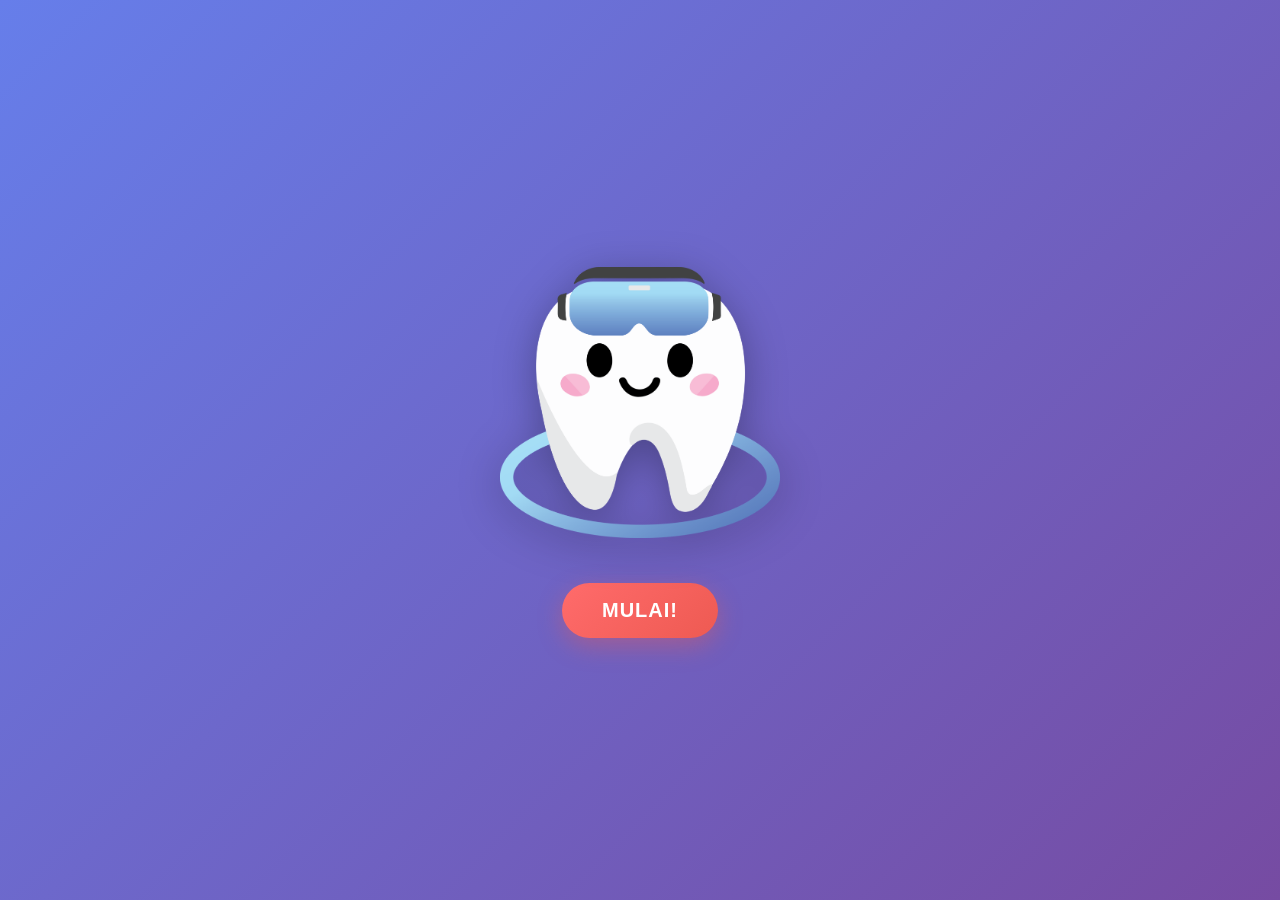
<file: index.html>
<!DOCTYPE html>
<html lang="id">
<head>
  <meta charset="utf-8" />
  <meta name="viewport" content="width=device-width,initial-scale=1" />
  <title>kARies - AR Edukasi Gigi</title>
  <link rel="stylesheet" href="./ui.css">
</head>
<body>
  <!-- XR Button (center top) - SEMULA HIDDEN -->
  <button id="xrBtn" class="xr-btn hidden">Enter AR</button>

  <!-- AR canvas -->
  <canvas id="canvas"></canvas>

  <!-- UI overlay -->
  <div id="ui">
    <!-- NEW: Splash Screen -->
    <div id="splashScreen">
      <img src="logoar.png" alt="kARies Logo" id="splashLogo">
      <button id="startBtn" class="start-btn">Mulai!</button>
    </div>

    <div id="bars">
      <div class="status-bar clean">
        <img src="icons/water.png" class="status-icon" alt="Kebersihan">
        <span class="status-label">Kebersihan</span>
        <div class="bar-fill"><div id="cleanFill" class="bar-inner" style="width:100%"></div></div>
      </div>

      <div class="status-bar health">
        <img src="icons/heart.png" class="status-icon" alt="Kesehatan">
        <span class="status-label">Kesehatan</span>
        <div class="bar-fill"><div id="healthFill" class="bar-inner" style="width:100%"></div></div>
      </div>
    </div>

    <!-- Tooth Status -->
    <div id="toothStatus">
      <img src="odontogram/odontogram_hilang.png" id="toothStatusIcon" alt="Status Gigi">
      <div id="toothStatusText">Gigi tidak ada</div>
    </div>

    <div id="infoText">Tekan Enter AR. Lalu arahkan kamera ke lantai hingga muncul lingkaran hijau dan tekan lingkaran untuk memunculkan gigi!</div>

    <div id="buttons">
      <button class="action-btn brush" data-action="brush">
        <img src="icons/sikat.png" alt="Gosok Gigi">
        <span>Gosok Gigi</span>
      </button>

      <button class="action-btn healthy" data-action="healthy">
        <img src="icons/wortel.png" alt="Makanan Sehat">
        <span>Makanan Sehat</span>
      </button>

      <button class="action-btn sweet" data-action="sweet">
        <img src="icons/permen.png" alt="Makanan Manis">
        <span>Makanan Manis</span>
      </button>
    </div>

      <!-- Modal Odontogram (pop-up) -->
    <div id="odontModal" class="modal" role="dialog" aria-modal="true" aria-hidden="true">
    
    <!-- BACKDROP WAJIB ADA -->
    <div id="odontBackdrop" class="modal-backdrop"></div>

    <!-- Konten modal -->
    <div class="modal-content" role="document">

      <button class="modal-close" id="modalClose" aria-label="Tutup">&times;</button>

      <h2 id="odontModalTitle" class="modal-title">Odontogram</h2>

      <!-- Gambar besar -->
      <img id="odontModalImg" src="odontogram/odontogram_hilang.png" alt="Odontogram besar">

      <!-- Teks gambar -->
      <div id="odontModalText" class="modal-text">Odontogram: Gigi hilang</div>

      <!-- Galeri thumbnail -->
      <div id="odontThumbs" class="odont-thumbs">
        <!-- thumbnail tetap sama -->
        <img src="odontogram/odontogram_normal.png" class="odont-thumb" data-label="Odontogram: Gigi sehat" data-src="odontogram/odontogram_normal.png">
        <img src="odontogram/odontogram_karang.png" class="odont-thumb" data-label="Odontogram: Gigi karang" data-src="odontogram/odontogram_karang.png">
        <img src="odontogram/odontogram_karies.png" class="odont-thumb" data-label="Odontogram: Gigi karies" data-src="odontogram/odontogram_karies.png">
        <img src="odontogram/odontogram_hilang.png" class="odont-thumb" data-label="Odontogram: Gigi tidak ada" data-src="odontogram/odontogram_hilang.png">
      </div>

    </div>
</div>



    <!-- Scale Buttons -->
    <div id="scaleButtons">
      <button id="scaleUpBtn" class="scale-btn">Perbesar</button>
      <button id="scaleDownBtn" class="scale-btn">Perkecil</button>
    </div>

    <!-- Extra buttons -->
    <div id="extraButtons">
      <button id="resetBtn" class="extra-btn">Reset</button>
      <button id="exitBtn" class="extra-btn">Exit AR</button>
    </div>
  </div>

  <!-- UI logic first -->
  <script src="./ui.js"></script>

  <!-- AR logic (module) -->
  <script type="module" src="./index.js"></script>
</body>
</html>
</file>
<file: ui.css>
/* ui.css - cleaned (with reset/exit buttons moved to top center) */
body {
  margin: 0;
  overflow: hidden;
  font-family: "Poppins", sans-serif;
  background: #000;
}

/* canvas full */
canvas { 
  display:block; 
  width:100vw; 
  height:100vh; 
  position: absolute; 
}

/* UI Overlay */
#ui {
  position: absolute;
  top: 0;
  left: 0;
  width: 100%;
  height: 100%;
  display: flex;
  flex-direction: column;
  justify-content: flex-end;
  align-items: center;
  pointer-events: none;
}

/* NEW: Splash Screen */
#splashScreen {
  position: absolute;
  top: 0;
  left: 0;
  width: 100%;
  height: 100%;
  display: flex;
  flex-direction: column;
  justify-content: center;
  align-items: center;
  background: linear-gradient(135deg, #667eea 0%, #764ba2 100%);
  z-index: 100;
  pointer-events: auto;
}

#splashLogo {
  width: 280px;
  height: 280px;
  object-fit: contain;
  margin-bottom: 40px;
  filter: drop-shadow(0 8px 20px rgba(0,0,0,0.3));
}

.start-btn {
  padding: 16px 40px;
  font-size: 20px;
  font-weight: 700;
  color: #fff;
  background: linear-gradient(135deg, #ff6b6b, #ee5a52);
  border: none;
  border-radius: 50px;
  cursor: pointer;
  box-shadow: 0 8px 25px rgba(238, 90, 82, 0.4);
  transition: all 0.3s ease;
  text-transform: uppercase;
  letter-spacing: 1px;
}

.start-btn:hover {
  transform: translateY(-3px);
  box-shadow: 0 12px 30px rgba(238, 90, 82, 0.6);
}

.start-btn:active {
  transform: translateY(-1px);
}

/* Hide splash when AR starts */
#splashScreen.hidden {
  display: none;
}

/* STATUS BARS */
#bars {
  position: absolute;
  top: 150px;
  left: 50%;
  transform: translateX(-50%);
  display: flex;
  flex-direction: column;
  gap: 12px;
  align-items: center;
  pointer-events: none;
  z-index: 50;
  opacity: 0;
  transition: opacity 0.3s ease;
}

/* TAMBAHKAN CLASS UNTUK SHOW BARS SAAT AR */
#bars.visible-ar {
  opacity: 1;
}

.status-bar {
  display: flex;
  align-items: center;
  background: rgba(60, 60, 60, 0.9);
  border-radius: 20px;
  padding: 6px 12px;
  min-width: 300px;
  height: 36px;
  box-shadow: 0 3px 6px rgba(0,0,0,0.2);
}

.status-icon { width: 28px; height: 28px; margin-right: 8px; }
.status-label { color:#fff; font-size:13px; font-weight:600; margin-right:8px; min-width:75px; }

.bar-fill { flex:1; height:26px; border-radius:10px; background:#555; overflow:hidden; position:relative; }
.bar-inner { height:100%; width:100%; border-radius:10px; transition: width 0.3s ease; }

.clean .bar-inner { background: linear-gradient(to right, #4fc3f7, #0288d1); }
.health .bar-inner { background: linear-gradient(to right, #ef9a9a, #e57373); }
.bar-inner.damage { animation: blinkRed 0.4s ease; }
@keyframes blinkRed { 0%,100%{ filter:brightness(1);} 50%{ filter:brightness(2);} }

/* Tooth Status - tanpa bar, gambar besar dan teks */
#toothStatus {
  position: absolute;
  top: 280px;
  left: 50%;
  transform: translateX(-50%);
  display: flex;
  flex-direction: column;
  align-items: center;
  gap: 8px;
  pointer-events: none;
  z-index: 50;
  opacity: 0;
  transition: opacity 0.3s ease;
}

/* TAMBAHKAN CLASS UNTUK SHOW TOOTH STATUS SAAT AR */
#toothStatus.visible-ar {
  opacity: 1;
}

#toothStatusIcon {
  width: 80px;
  height: 80px;
  object-fit: contain;
}

#toothStatusText {
  color: #fff;
  font-size: 16px;
  font-weight: 600;
  text-align: center;
  text-shadow: 0 2px 4px rgba(0,0,0,0.7);
  background: rgba(0,0,0,0.5);
  padding: 6px 12px;
  border-radius: 8px;
}

/* Buttons container */
#buttons {
  width: 100%;
  max-width: 420px;
  display: flex;
  gap: 20px;
  justify-content: center;
  margin-bottom: 96px;
  pointer-events: auto;
  z-index: 45;
  opacity: 0;
  transition: opacity 0.3s ease;
}

/* TAMBAHKAN CLASS UNTUK SHOW BUTTONS SAAT AR */
#buttons.visible-ar {
  opacity: 1;
}

.action-btn {
  display:flex; flex-direction:column; align-items:center; text-align:center;
  background:none; border:none; cursor:pointer; transition: transform 0.15s ease;
}
.action-btn img {
  width:65px; height:65px; border-radius:50%; box-shadow:0 3px 8px rgba(0,0,0,0.25);
  margin-bottom:4px; object-fit:contain; padding:10px; background:#fff;
}
.action-btn span { font-size:13px; font-weight:600; color:#fff; text-shadow:0 1px 4px rgba(0,0,0,0.4); }

.action-btn.brush img { background:#b2e8ff; }
.action-btn.healthy img { background:#c8f7c2; }
.action-btn.sweet img { background:#ffd4e1; }

/* info text */
#infoText {
  background: rgba(255,255,255,0.95);
  border-radius: 15px;
  padding: 8px 14px;
  margin-bottom: 14px;
  font-size:13px;
  font-weight:500;
  color: #0b4f8a;
  box-shadow: 0 2px 10px rgba(0,0,0,0.15);
  text-align:center;
  max-width:380px;
  pointer-events:auto;
  transition: opacity 0.3s ease;
  z-index: 46;
  opacity: 0;
}

/* TAMBAHKAN CLASS UNTUK SHOW INFO TEXT SAAT AR */
#infoText.visible-ar {
  opacity: 1;
}

/* XR button - centered top (HIDDEN BY DEFAULT) */
.xr-btn {
  position: absolute;
  top: 18px;
  left: 50%;
  transform: translateX(-50%);
  z-index: 70;
  padding: 8px 14px;
  border-radius: 12px;
  border: none;
  background: linear-gradient(180deg,#3c86ff,#0b66ff);
  color: #fff;
  font-weight:700;
  cursor:pointer;
  box-shadow: 0 6px 18px rgba(11,102,255,0.25);
  transition: opacity 0.28s ease, transform 0.18s ease;
}

.xr-btn.hidden {
  opacity: 0;
  pointer-events: none;
  transform: translateX(-50%) scale(0.96);
}

/* Scale Buttons (center bottom) */
#scaleButtons {
  position: absolute;
  bottom: 35px;
  left: 50%;
  transform: translateX(-50%);
  display: flex;
  gap: 20px;
  z-index: 60;
  pointer-events: none;
  opacity: 0;
  transition: opacity 0.18s ease, transform 0.18s ease;
}

.scale-btn {
  padding: 10px 20px;
  border-radius: 12px;
  border: none;
  font-weight: 600;
  cursor: pointer;
  color: #fff;
  background: linear-gradient(180deg, #444, #222);
  box-shadow: 0 3px 10px rgba(0,0,0,0.25);
  transition: transform 0.15s ease;
}

.scale-btn:active {
  transform: scale(0.94);
}

/* Extra Buttons (Reset & Exit) – moved to top center */
#extraButtons {
  position: absolute;
  top: 85px;
  left: 50%;
  transform: translateX(-50%);
  display: flex;
  gap: 16px;
  z-index: 65;
  pointer-events: none;
  opacity: 0;
  transition: opacity 0.18s ease, transform 0.18s ease;
}

.extra-btn {
  padding: 10px 20px;
  border-radius: 12px;
  border: none;
  font-weight: 600;
  cursor: pointer;
  color: #fff;
  background: linear-gradient(180deg, #444, #222);
  box-shadow: 0 3px 10px rgba(0,0,0,0.25);
  transition: transform 0.15s ease, opacity 0.2s ease;
}

.extra-btn:active {
  transform: scale(0.94);
}

/* show AR-only controls */
.visible-controls {
  opacity: 1 !important;
  pointer-events: auto !important;
  transform: translateX(-50%) translateY(0) !important;
  transition: opacity 0.18s ease, transform 0.18s ease;
}

/*Odontogram */
/* ---------- Odontogram Modal (pop-up) ---------- */
#toothStatusIcon { cursor: pointer; } /* pointer saat hover untuk menandakan bisa diklik */

.modal {
  position: fixed;
  inset: 0;
  display: none; /* default hidden */
  z-index: 200;
  align-items: center;
  justify-content: center;
  pointer-events: none;
}

.modal[aria-hidden="false"] {
  display: flex;
  pointer-events: auto;
}

/* backdrop blur + dark overlay */
.modal-backdrop {
  position: absolute;
  inset: 0;
  background: rgba(0,0,0,0.55);
  backdrop-filter: blur(4px);
  -webkit-backdrop-filter: blur(4px);
  opacity: 0;
  transition: opacity 220ms ease;
}

.modal[aria-hidden="false"] .modal-backdrop { opacity: 1; }

/* modal content */
.modal-content {
  position: relative;
  width: min(820px, 94vw);
  max-height: 86vh;
  overflow: auto;
  background: linear-gradient(180deg, rgba(255,255,255,0.98), #fff);
  border-radius: 16px;
  box-shadow: 0 20px 60px rgba(0,0,0,0.45);
  padding: 22px;
  display: flex;
  flex-direction: column;
  align-items: center;
  gap: 12px;
  transform: translateY(18px) scale(0.98);
  opacity: 0;
  transition: transform 260ms cubic-bezier(.2,.9,.3,1), opacity 220ms ease;
}

/* show animation */
.modal[aria-hidden="false"] .modal-content {
  transform: translateY(0) scale(1);
  opacity: 1;
}

/* close button */
.modal-close {
  position: absolute;
  top: 12px;
  right: 12px;
  border: none;
  background: transparent;
  font-size: 28px;
  line-height: 1;
  cursor: pointer;
  color: #333;
  padding: 6px;
  border-radius: 8px;
}
.modal-close:focus { outline: 2px solid rgba(10,100,255,0.25); }

/* modal title */
.modal-title {
  margin: 0;
  font-size: 18px;
  font-weight: 700;
  color: #0b3a5a;
}

/* image */
#odontModalImg {
  width: 100%;
  max-width: 640px;
  height: auto;
  border-radius: 12px;
  box-shadow: 0 8px 26px rgba(0,0,0,0.18);
  object-fit: contain;
}

/* text below image */
.modal-text {
  font-size: 15px;
  color: #16324a;
  background: rgba(255,255,255,0.9);
  padding: 10px 14px;
  border-radius: 10px;
  text-align: center;
  max-width: 86%;
}

/* small screens adjustments */
@media (max-width: 520px) {
  .modal-content { padding: 16px; border-radius: 12px; }
  .modal-close { font-size: 24px; top: 8px; right: 8px; }
  .modal-title { font-size: 16px; }
  #odontModalImg { max-width: 92vw; }
}

/* zoom effect for modal image (optional) */
#odontModalImg {
  transition: transform 240ms ease;
  max-width: 80vw;
  max-height: 70vh;
}
#odontModalImg.zoomed {
  transform: scale(1.7);
  max-width: none;
  max-height: none;
}
</file>
